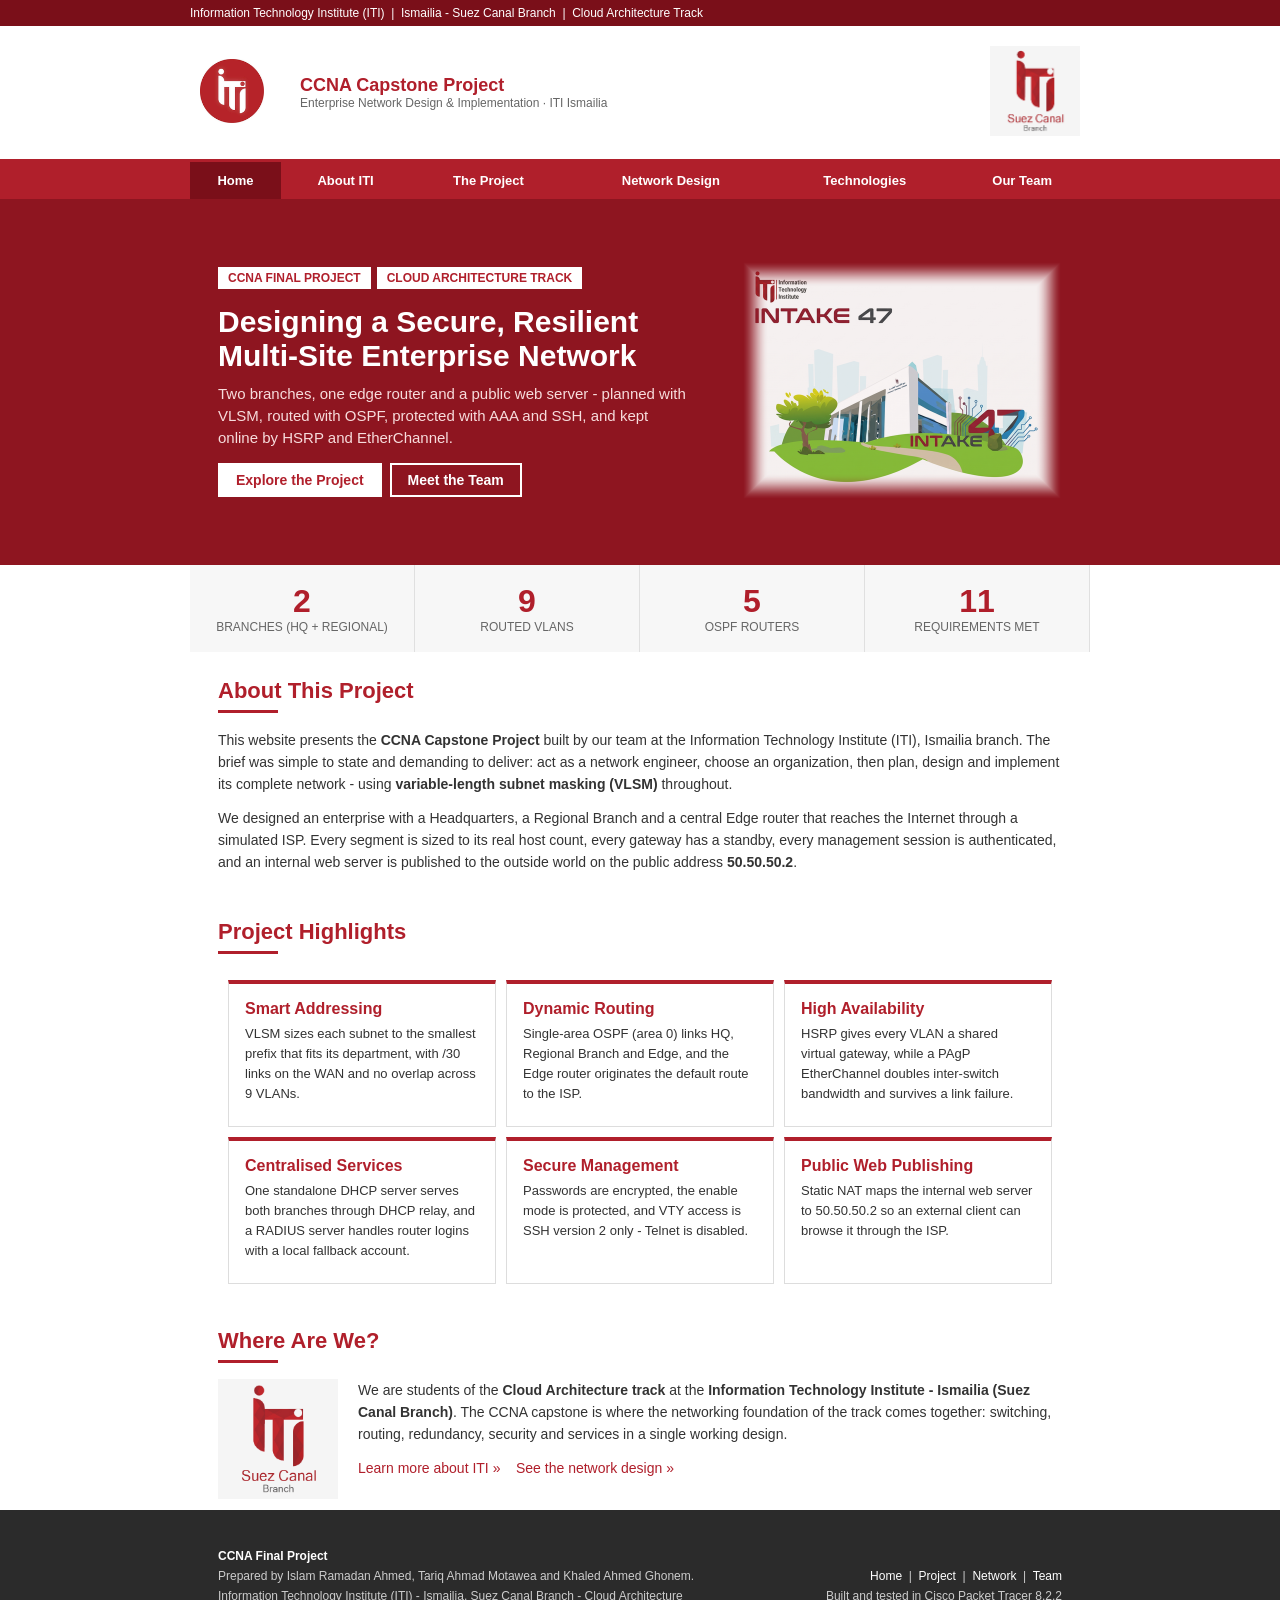
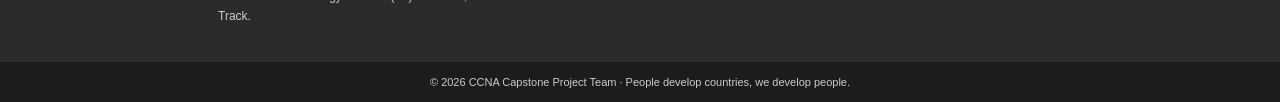
<file: web/index.html>
<!DOCTYPE html>
<html>
<head>
<meta charset="utf-8">
<title>Home | CCNA Capstone - ITI Ismailia</title>
<link rel="stylesheet" type="text/css" href="style.css">
</head>
<body>
<table class="topbar" width="100%" cellpadding="0" cellspacing="0"><tr><td>
<div class="wrap">Information Technology Institute (ITI) &nbsp;|&nbsp; Ismailia - Suez Canal Branch &nbsp;|&nbsp; Cloud Architecture Track</div>
</td></tr></table>

<table class="header" width="100%" cellpadding="0" cellspacing="0"><tr><td align="center">
<table class="wrap" width="900" cellpadding="0" cellspacing="0"><tr>
<td width="80"><a href="index.html"><img src="img/logo-round.png" width="64" height="64" alt="ITI"></a></td>
<td><div class="brand-title">CCNA Capstone Project</div><div class="brand-sub">Enterprise Network Design &amp; Implementation &middot; ITI Ismailia</div></td>
<td align="right" width="190"><img src="img/logo-suez.png" width="90" height="90" alt="ITI Suez Canal Branch"></td>
</tr></table>
</td></tr></table>

<table class="nav" width="100%" cellpadding="0" cellspacing="0"><tr><td align="center">
<table class="wrap" width="900" cellpadding="0" cellspacing="0"><tr><td class="active"><a href="index.html">Home</a></td><td><a href="about.html">About ITI</a></td><td><a href="project.html">The Project</a></td><td><a href="network.html">Network Design</a></td><td><a href="technologies.html">Technologies</a></td><td><a href="team.html">Our Team</a></td></tr></table>
</td></tr></table>

<table class="hero" width="100%" cellpadding="0" cellspacing="0" bgcolor="#8e1520"><tr><td align="center">
<table class="wrap" width="900" cellpadding="0" cellspacing="0"><tr>
<td width="560" style="padding:34px 28px;color:#ffffff;">
<span class="tag">CCNA FINAL PROJECT</span><span class="tag">CLOUD ARCHITECTURE TRACK</span><br><br>
<h1 style="margin:0 0 10px 0;font-size:30px;color:#ffffff;">Designing a Secure, Resilient Multi-Site Enterprise Network</h1>
<p style="color:#f7dcdc;">Two branches, one edge router and a public web server - planned with VLSM, routed with OSPF, protected with AAA and SSH, and kept online by HSRP and EtherChannel.</p>
<a class="btn" href="project.html">Explore the Project</a><a class="btn2" href="team.html">Meet the Team</a>
</td>
<td width="340" align="center" style="padding:20px;"><img src="img/iti-building.png" width="320" height="239" alt="ITI Intake 47"></td>
</tr></table></td></tr></table>

<table class="content" width="100%" cellpadding="0" cellspacing="0"><tr><td align="center">
<table class="wrap" width="900" cellpadding="0" cellspacing="0"><tr><td>
<table class="stats" width="100%" cellpadding="0" cellspacing="0"><tr>
<td width="25%" style="background-color:#f7f7f7;text-align:center;padding:18px 6px;"><div class="stat-num">2</div><div class="stat-lbl">Branches (HQ + Regional)</div></td>
<td width="25%" style="background-color:#f7f7f7;text-align:center;padding:18px 6px;"><div class="stat-num">9</div><div class="stat-lbl">Routed VLANs</div></td>
<td width="25%" style="background-color:#f7f7f7;text-align:center;padding:18px 6px;"><div class="stat-num">5</div><div class="stat-lbl">OSPF Routers</div></td>
<td width="25%" style="background-color:#f7f7f7;text-align:center;padding:18px 6px;"><div class="stat-num">11</div><div class="stat-lbl">Requirements Met</div></td>
</tr></table><div class="section"><h2>About This Project</h2><div class="rule">&nbsp;</div>
<p>This website presents the <b>CCNA Capstone Project</b> built by our team at the Information Technology Institute (ITI), Ismailia branch. The brief was simple to state and demanding to deliver: act as a network engineer, choose an organization, then plan, design and implement its complete network - using <b>variable-length subnet masking (VLSM)</b> throughout.</p>
<p>We designed an enterprise with a Headquarters, a Regional Branch and a central Edge router that reaches the Internet through a simulated ISP. Every segment is sized to its real host count, every gateway has a standby, every management session is authenticated, and an internal web server is published to the outside world on the public address <b>50.50.50.2</b>.</p>
</div><div class="section"><h2>Project Highlights</h2><div class="rule">&nbsp;</div><table class="cards" width="100%" cellpadding="0" cellspacing="10"><tr><td class="card" width="33%" style="background-color:#ffffff;border:1px solid #dddddd;border-top:4px solid #b01f2b;padding:16px;"><h3 style="color:#b01f2b;">Smart Addressing</h3><p>VLSM sizes each subnet to the smallest prefix that fits its department, with /30 links on the WAN and no overlap across 9 VLANs.</p></td><td class="card" width="33%" style="background-color:#ffffff;border:1px solid #dddddd;border-top:4px solid #b01f2b;padding:16px;"><h3 style="color:#b01f2b;">Dynamic Routing</h3><p>Single-area OSPF (area 0) links HQ, Regional Branch and Edge, and the Edge router originates the default route to the ISP.</p></td><td class="card" width="33%" style="background-color:#ffffff;border:1px solid #dddddd;border-top:4px solid #b01f2b;padding:16px;"><h3 style="color:#b01f2b;">High Availability</h3><p>HSRP gives every VLAN a shared virtual gateway, while a PAgP EtherChannel doubles inter-switch bandwidth and survives a link failure.</p></td></tr><tr><td class="card" width="33%" style="background-color:#ffffff;border:1px solid #dddddd;border-top:4px solid #b01f2b;padding:16px;"><h3 style="color:#b01f2b;">Centralised Services</h3><p>One standalone DHCP server serves both branches through DHCP relay, and a RADIUS server handles router logins with a local fallback account.</p></td><td class="card" width="33%" style="background-color:#ffffff;border:1px solid #dddddd;border-top:4px solid #b01f2b;padding:16px;"><h3 style="color:#b01f2b;">Secure Management</h3><p>Passwords are encrypted, the enable mode is protected, and VTY access is SSH version 2 only - Telnet is disabled.</p></td><td class="card" width="33%" style="background-color:#ffffff;border:1px solid #dddddd;border-top:4px solid #b01f2b;padding:16px;"><h3 style="color:#b01f2b;">Public Web Publishing</h3><p>Static NAT maps the internal web server to 50.50.50.2 so an external client can browse it through the ISP.</p></td></tr></table></div><div class="section"><h2>Where Are We?</h2><div class="rule">&nbsp;</div>
<table width="100%" cellpadding="0" cellspacing="0"><tr>
<td width="140" valign="top"><img src="img/logo-suez.png" width="120" height="120" alt="ITI Suez Canal Branch"></td>
<td valign="top"><p>We are students of the <b>Cloud Architecture track</b> at the <b>Information Technology Institute - Ismailia (Suez Canal Branch)</b>. The CCNA capstone is where the networking foundation of the track comes together: switching, routing, redundancy, security and services in a single working design.</p>
<p><a href="about.html">Learn more about ITI &raquo;</a> &nbsp;&nbsp; <a href="network.html">See the network design &raquo;</a></p></td>
</tr></table>
</div>
</td></tr></table>
</td></tr></table>

<table class="footer" width="100%" cellpadding="0" cellspacing="0"><tr><td align="center">
<table class="wrap" width="900" cellpadding="0" cellspacing="0"><tr>
<td width="60%"><b style="color:#ffffff;">CCNA Final Project</b><br>
Prepared by Islam Ramadan Ahmed, Tariq Ahmad Motawea and Khaled Ahmed Ghonem.<br>
Information Technology Institute (ITI) - Ismailia, Suez Canal Branch - Cloud Architecture Track.</td>
<td width="40%" align="right"><a href="index.html">Home</a> &nbsp;|&nbsp; <a href="project.html">Project</a> &nbsp;|&nbsp; <a href="network.html">Network</a> &nbsp;|&nbsp; <a href="team.html">Team</a><br>
Built and tested in Cisco Packet Tracer 8.2.2</td>
</tr></table>
</td></tr></table>
<table class="footer" width="100%" cellpadding="0" cellspacing="0"><tr><td class="small" style="background-color:#1c1c1c;text-align:center;padding:10px;">
&copy; 2026 CCNA Capstone Project Team &middot; People develop countries, we develop people.
</td></tr></table>
</body>
</html>
</file>
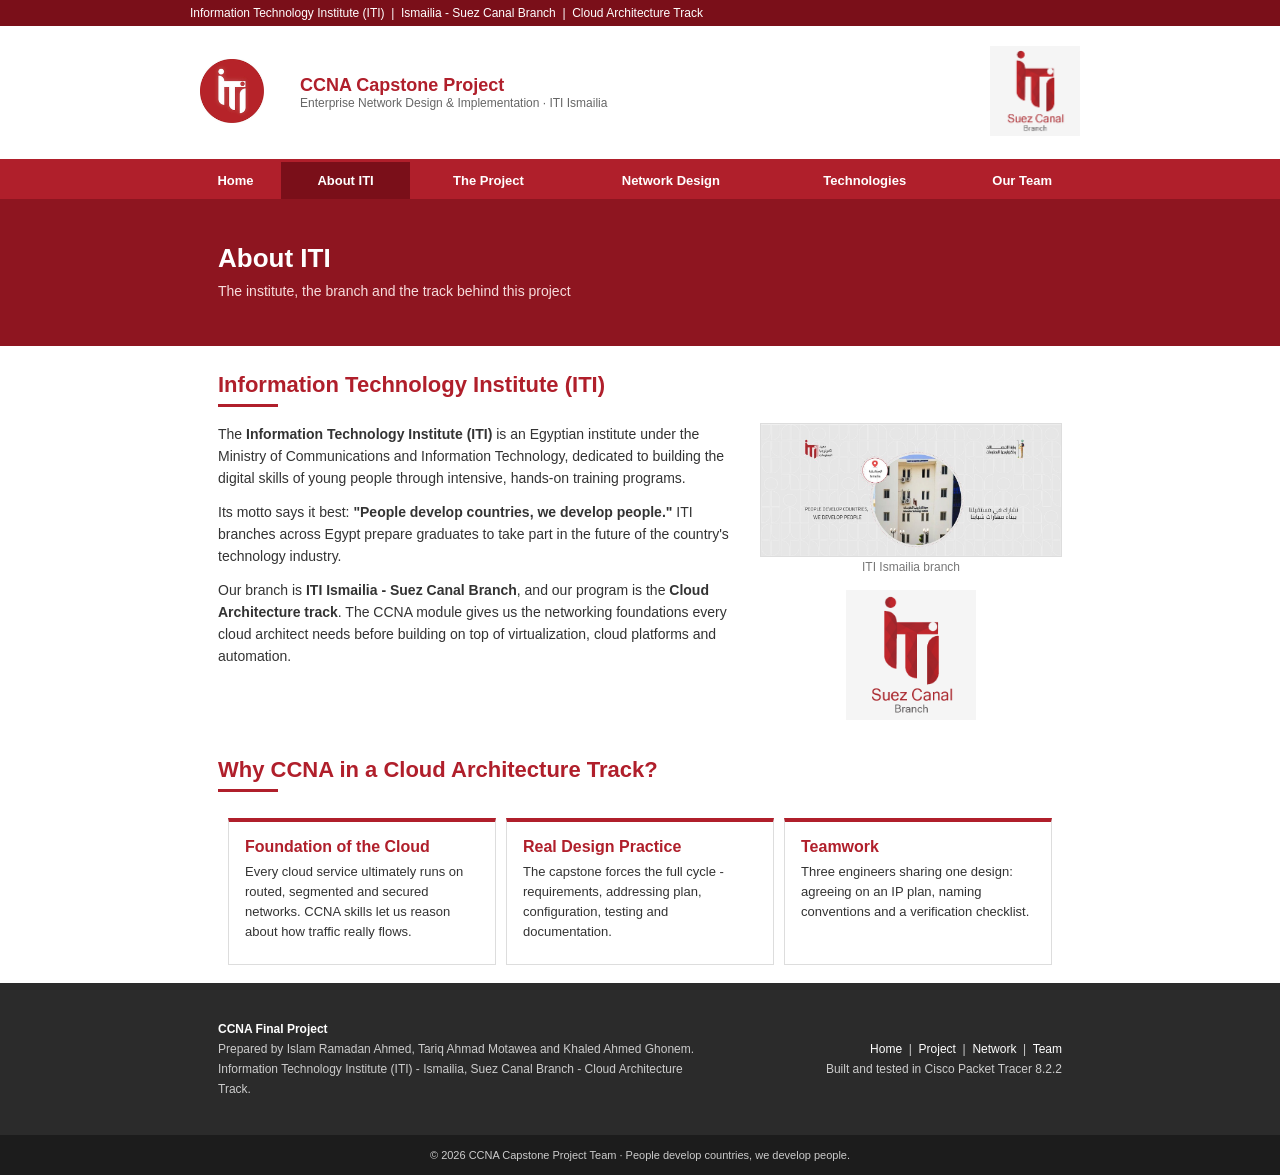
<file: web/about.html>
<!DOCTYPE html>
<html>
<head>
<meta charset="utf-8">
<title>About ITI | CCNA Capstone - ITI Ismailia</title>
<link rel="stylesheet" type="text/css" href="style.css">
</head>
<body>
<table class="topbar" width="100%" cellpadding="0" cellspacing="0"><tr><td>
<div class="wrap">Information Technology Institute (ITI) &nbsp;|&nbsp; Ismailia - Suez Canal Branch &nbsp;|&nbsp; Cloud Architecture Track</div>
</td></tr></table>

<table class="header" width="100%" cellpadding="0" cellspacing="0"><tr><td align="center">
<table class="wrap" width="900" cellpadding="0" cellspacing="0"><tr>
<td width="80"><a href="index.html"><img src="img/logo-round.png" width="64" height="64" alt="ITI"></a></td>
<td><div class="brand-title">CCNA Capstone Project</div><div class="brand-sub">Enterprise Network Design &amp; Implementation &middot; ITI Ismailia</div></td>
<td align="right" width="190"><img src="img/logo-suez.png" width="90" height="90" alt="ITI Suez Canal Branch"></td>
</tr></table>
</td></tr></table>

<table class="nav" width="100%" cellpadding="0" cellspacing="0"><tr><td align="center">
<table class="wrap" width="900" cellpadding="0" cellspacing="0"><tr><td><a href="index.html">Home</a></td><td class="active"><a href="about.html">About ITI</a></td><td><a href="project.html">The Project</a></td><td><a href="network.html">Network Design</a></td><td><a href="technologies.html">Technologies</a></td><td><a href="team.html">Our Team</a></td></tr></table>
</td></tr></table>

<table class="pagetitle" width="100%" cellpadding="0" cellspacing="0"><tr><td align="center">
<table class="wrap" width="900" cellpadding="0" cellspacing="0"><tr><td style="padding:22px 28px;color:#ffffff;">
<h1>About ITI</h1><p>The institute, the branch and the track behind this project</p></td></tr></table></td></tr></table>

<table class="content" width="100%" cellpadding="0" cellspacing="0"><tr><td align="center">
<table class="wrap" width="900" cellpadding="0" cellspacing="0"><tr><td>
<div class="section"><h2>Information Technology Institute (ITI)</h2><div class="rule">&nbsp;</div>
<table width="100%" cellpadding="0" cellspacing="0"><tr>
<td valign="top" width="560" style="padding-right:20px;">
<p>The <b>Information Technology Institute (ITI)</b> is an Egyptian institute under the Ministry of Communications and Information Technology, dedicated to building the digital skills of young people through intensive, hands-on training programs.</p>
<p>Its motto says it best: <b>"People develop countries, we develop people."</b> ITI branches across Egypt prepare graduates to take part in the future of the country's technology industry.</p>
<p>Our branch is <b>ITI Ismailia - Suez Canal Branch</b>, and our program is the <b>Cloud Architecture track</b>. The CCNA module gives us the networking foundations every cloud architect needs before building on top of virtualization, cloud platforms and automation.</p>
</td>
<td valign="top" align="center"><img src="img/iti-banner.jpg" width="300" height="132" alt="ITI Ismailia" style="border:1px solid #dddddd;"><div class="caption">ITI Ismailia branch</div>
<br><img src="img/logo-suez.png" width="130" height="130" alt="ITI Suez Canal Branch"></td>
</tr></table>
</div><div class="section"><h2>Why CCNA in a Cloud Architecture Track?</h2><div class="rule">&nbsp;</div><table class="cards" width="100%" cellpadding="0" cellspacing="10"><tr><td class="card" width="33%" style="background-color:#ffffff;border:1px solid #dddddd;border-top:4px solid #b01f2b;padding:16px;"><h3 style="color:#b01f2b;">Foundation of the Cloud</h3><p>Every cloud service ultimately runs on routed, segmented and secured networks. CCNA skills let us reason about how traffic really flows.</p></td><td class="card" width="33%" style="background-color:#ffffff;border:1px solid #dddddd;border-top:4px solid #b01f2b;padding:16px;"><h3 style="color:#b01f2b;">Real Design Practice</h3><p>The capstone forces the full cycle - requirements, addressing plan, configuration, testing and documentation.</p></td><td class="card" width="33%" style="background-color:#ffffff;border:1px solid #dddddd;border-top:4px solid #b01f2b;padding:16px;"><h3 style="color:#b01f2b;">Teamwork</h3><p>Three engineers sharing one design: agreeing on an IP plan, naming conventions and a verification checklist.</p></td></tr></table></div>
</td></tr></table>
</td></tr></table>

<table class="footer" width="100%" cellpadding="0" cellspacing="0"><tr><td align="center">
<table class="wrap" width="900" cellpadding="0" cellspacing="0"><tr>
<td width="60%"><b style="color:#ffffff;">CCNA Final Project</b><br>
Prepared by Islam Ramadan Ahmed, Tariq Ahmad Motawea and Khaled Ahmed Ghonem.<br>
Information Technology Institute (ITI) - Ismailia, Suez Canal Branch - Cloud Architecture Track.</td>
<td width="40%" align="right"><a href="index.html">Home</a> &nbsp;|&nbsp; <a href="project.html">Project</a> &nbsp;|&nbsp; <a href="network.html">Network</a> &nbsp;|&nbsp; <a href="team.html">Team</a><br>
Built and tested in Cisco Packet Tracer 8.2.2</td>
</tr></table>
</td></tr></table>
<table class="footer" width="100%" cellpadding="0" cellspacing="0"><tr><td class="small" style="background-color:#1c1c1c;text-align:center;padding:10px;">
&copy; 2026 CCNA Capstone Project Team &middot; People develop countries, we develop people.
</td></tr></table>
</body>
</html>
</file>
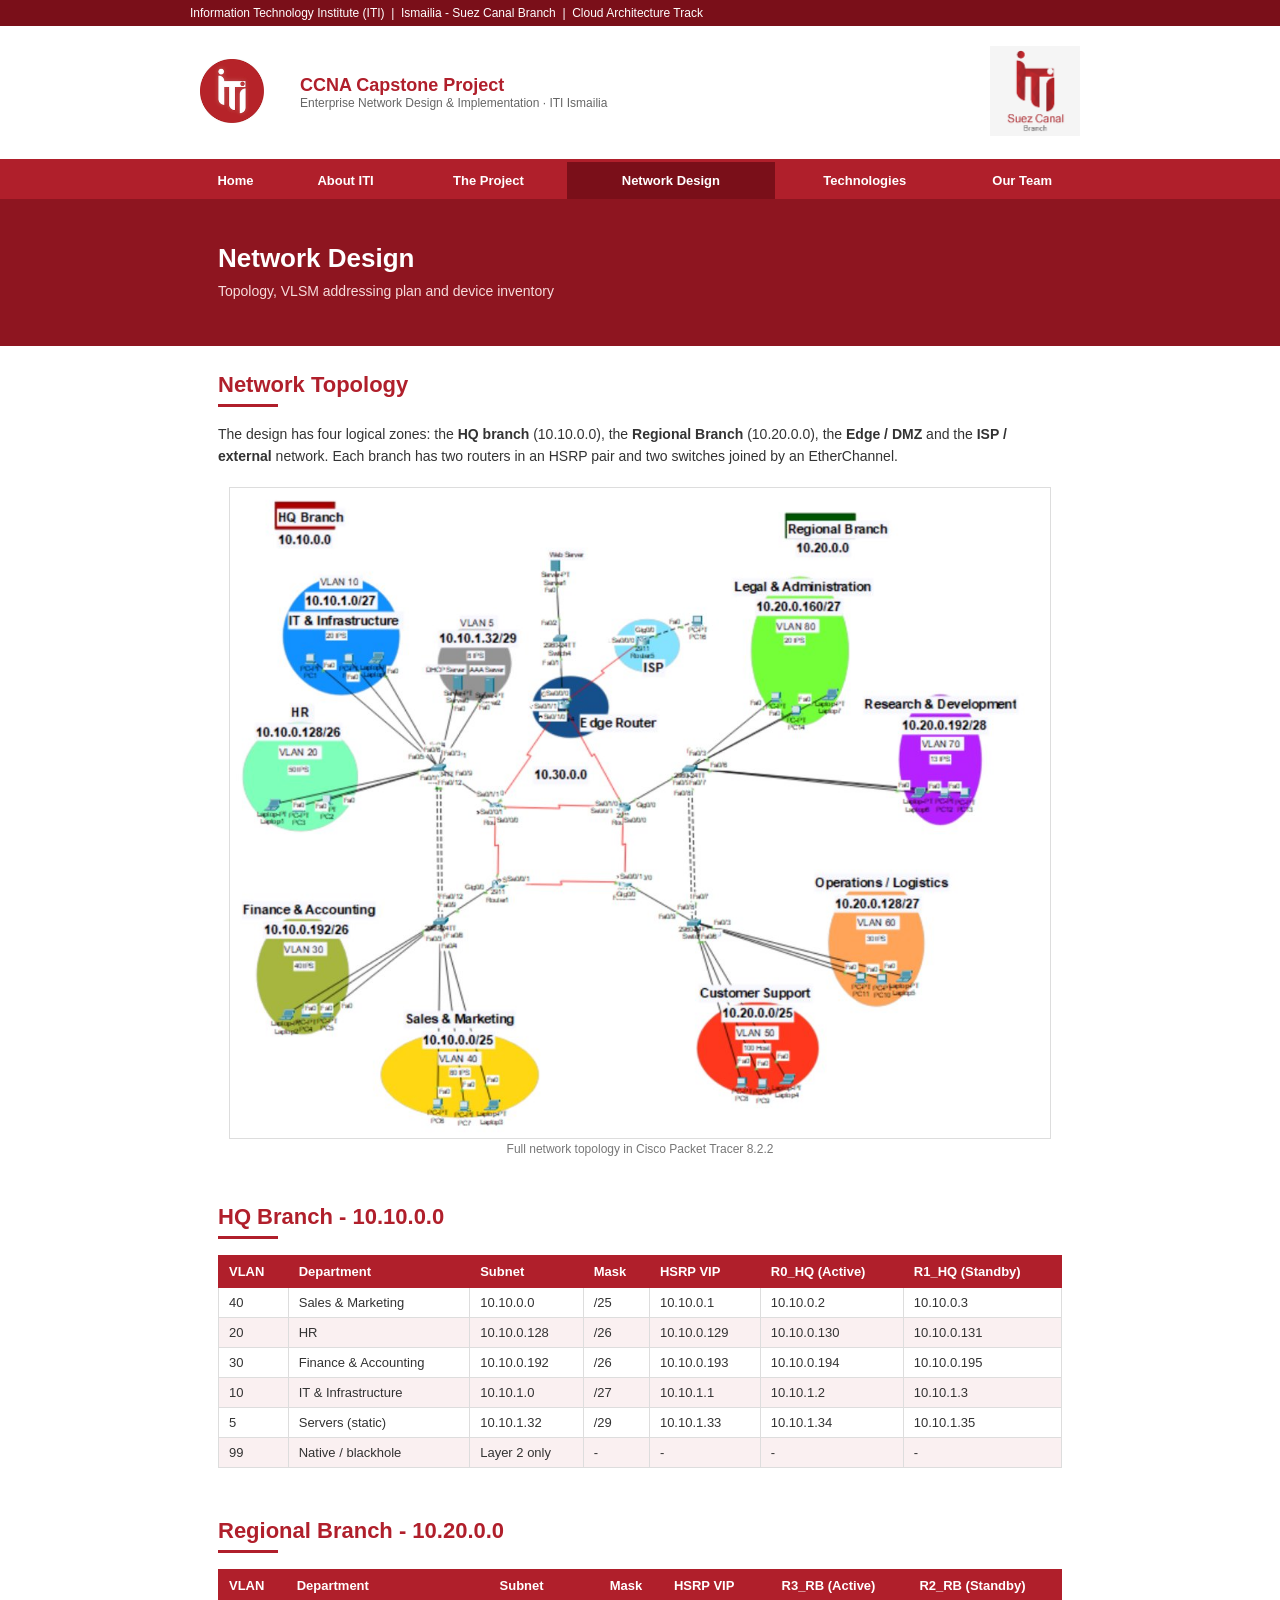
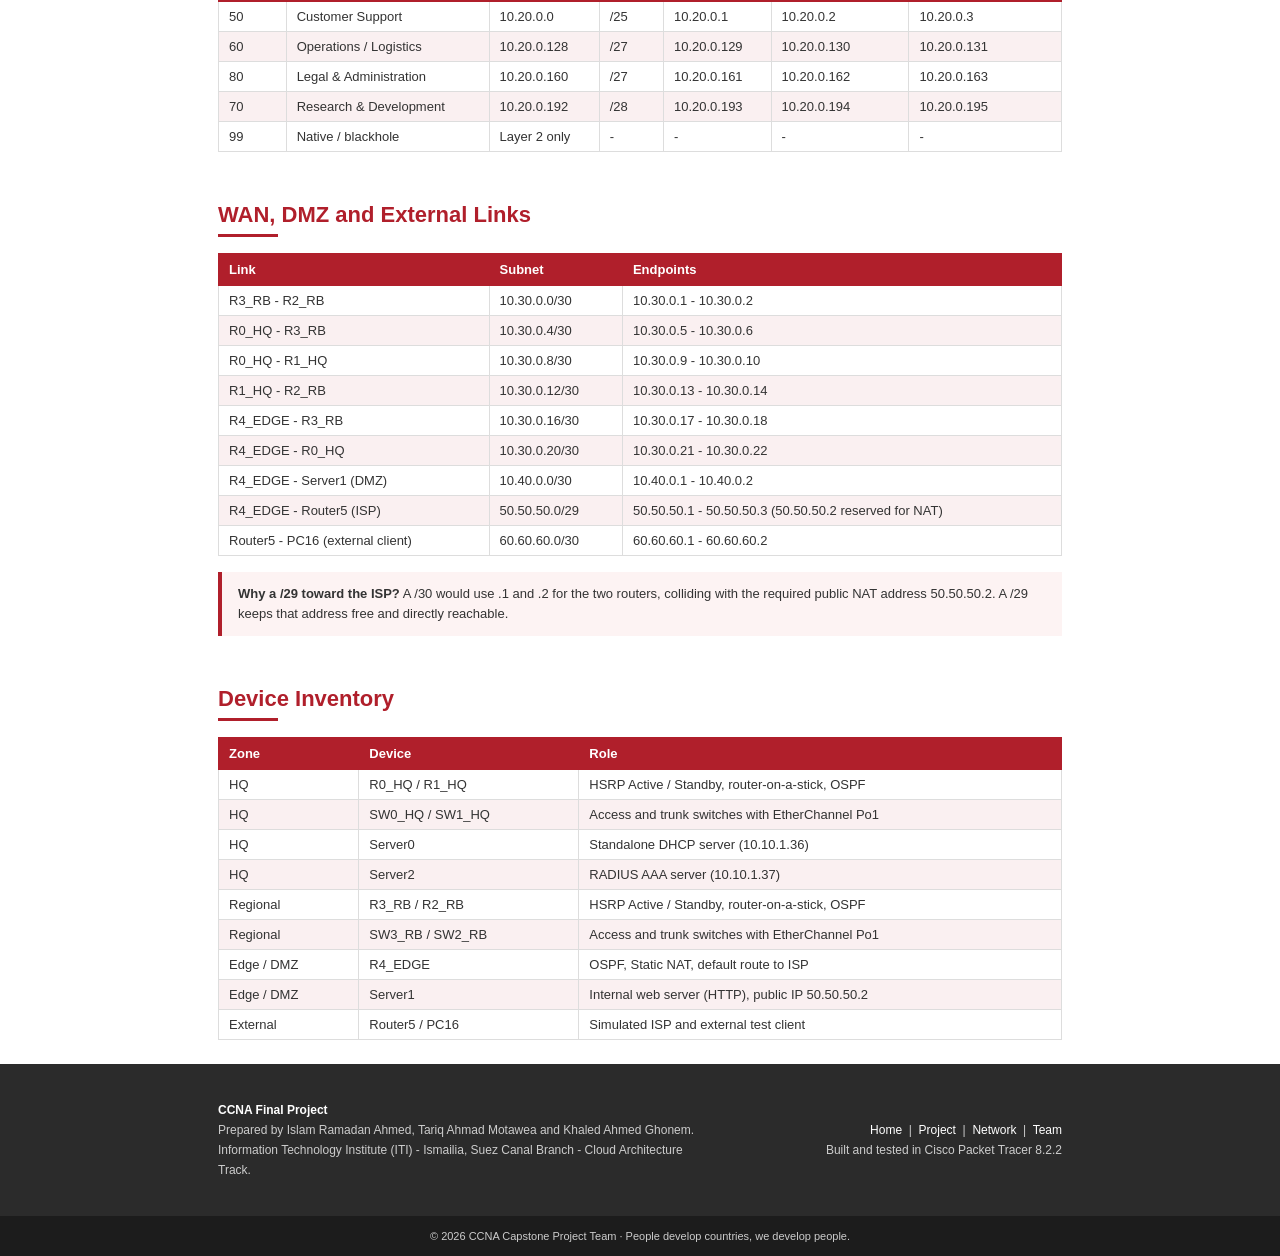
<file: web/network.html>
<!DOCTYPE html>
<html>
<head>
<meta charset="utf-8">
<title>Network Design | CCNA Capstone - ITI Ismailia</title>
<link rel="stylesheet" type="text/css" href="style.css">
</head>
<body>
<table class="topbar" width="100%" cellpadding="0" cellspacing="0"><tr><td>
<div class="wrap">Information Technology Institute (ITI) &nbsp;|&nbsp; Ismailia - Suez Canal Branch &nbsp;|&nbsp; Cloud Architecture Track</div>
</td></tr></table>

<table class="header" width="100%" cellpadding="0" cellspacing="0"><tr><td align="center">
<table class="wrap" width="900" cellpadding="0" cellspacing="0"><tr>
<td width="80"><a href="index.html"><img src="img/logo-round.png" width="64" height="64" alt="ITI"></a></td>
<td><div class="brand-title">CCNA Capstone Project</div><div class="brand-sub">Enterprise Network Design &amp; Implementation &middot; ITI Ismailia</div></td>
<td align="right" width="190"><img src="img/logo-suez.png" width="90" height="90" alt="ITI Suez Canal Branch"></td>
</tr></table>
</td></tr></table>

<table class="nav" width="100%" cellpadding="0" cellspacing="0"><tr><td align="center">
<table class="wrap" width="900" cellpadding="0" cellspacing="0"><tr><td><a href="index.html">Home</a></td><td><a href="about.html">About ITI</a></td><td><a href="project.html">The Project</a></td><td class="active"><a href="network.html">Network Design</a></td><td><a href="technologies.html">Technologies</a></td><td><a href="team.html">Our Team</a></td></tr></table>
</td></tr></table>

<table class="pagetitle" width="100%" cellpadding="0" cellspacing="0"><tr><td align="center">
<table class="wrap" width="900" cellpadding="0" cellspacing="0"><tr><td style="padding:22px 28px;color:#ffffff;">
<h1>Network Design</h1><p>Topology, VLSM addressing plan and device inventory</p></td></tr></table></td></tr></table>

<table class="content" width="100%" cellpadding="0" cellspacing="0"><tr><td align="center">
<table class="wrap" width="900" cellpadding="0" cellspacing="0"><tr><td>
<div class="section"><h2>Network Topology</h2><div class="rule">&nbsp;</div>
<p>The design has four logical zones: the <b>HQ branch</b> (10.10.0.0), the <b>Regional Branch</b> (10.20.0.0), the <b>Edge / DMZ</b> and the <b>ISP / external</b> network. Each branch has two routers in an HSRP pair and two switches joined by an EtherChannel.</p>
<div class="figure"><img src="img/topology.jpg" width="820" height="650" alt="Network topology" style="border:1px solid #dddddd;"><div class="caption">Full network topology in Cisco Packet Tracer 8.2.2</div></div>
</div><div class="section"><h2>HQ Branch - 10.10.0.0</h2><div class="rule">&nbsp;</div><table class="data" cellpadding="0" cellspacing="0"><tr><th>VLAN</th><th>Department</th><th>Subnet</th><th>Mask</th><th>HSRP VIP</th><th>R0_HQ (Active)</th><th>R1_HQ (Standby)</th></tr><tr><td>40</td><td>Sales &amp; Marketing</td><td>10.10.0.0</td><td>/25</td><td>10.10.0.1</td><td>10.10.0.2</td><td>10.10.0.3</td></tr><tr class="alt"><td>20</td><td>HR</td><td>10.10.0.128</td><td>/26</td><td>10.10.0.129</td><td>10.10.0.130</td><td>10.10.0.131</td></tr><tr><td>30</td><td>Finance &amp; Accounting</td><td>10.10.0.192</td><td>/26</td><td>10.10.0.193</td><td>10.10.0.194</td><td>10.10.0.195</td></tr><tr class="alt"><td>10</td><td>IT &amp; Infrastructure</td><td>10.10.1.0</td><td>/27</td><td>10.10.1.1</td><td>10.10.1.2</td><td>10.10.1.3</td></tr><tr><td>5</td><td>Servers (static)</td><td>10.10.1.32</td><td>/29</td><td>10.10.1.33</td><td>10.10.1.34</td><td>10.10.1.35</td></tr><tr class="alt"><td>99</td><td>Native / blackhole</td><td>Layer 2 only</td><td>-</td><td>-</td><td>-</td><td>-</td></tr></table></div><div class="section"><h2>Regional Branch - 10.20.0.0</h2><div class="rule">&nbsp;</div><table class="data" cellpadding="0" cellspacing="0"><tr><th>VLAN</th><th>Department</th><th>Subnet</th><th>Mask</th><th>HSRP VIP</th><th>R3_RB (Active)</th><th>R2_RB (Standby)</th></tr><tr><td>50</td><td>Customer Support</td><td>10.20.0.0</td><td>/25</td><td>10.20.0.1</td><td>10.20.0.2</td><td>10.20.0.3</td></tr><tr class="alt"><td>60</td><td>Operations / Logistics</td><td>10.20.0.128</td><td>/27</td><td>10.20.0.129</td><td>10.20.0.130</td><td>10.20.0.131</td></tr><tr><td>80</td><td>Legal &amp; Administration</td><td>10.20.0.160</td><td>/27</td><td>10.20.0.161</td><td>10.20.0.162</td><td>10.20.0.163</td></tr><tr class="alt"><td>70</td><td>Research &amp; Development</td><td>10.20.0.192</td><td>/28</td><td>10.20.0.193</td><td>10.20.0.194</td><td>10.20.0.195</td></tr><tr><td>99</td><td>Native / blackhole</td><td>Layer 2 only</td><td>-</td><td>-</td><td>-</td><td>-</td></tr></table></div><div class="section"><h2>WAN, DMZ and External Links</h2><div class="rule">&nbsp;</div><table class="data" cellpadding="0" cellspacing="0"><tr><th>Link</th><th>Subnet</th><th>Endpoints</th></tr><tr><td>R3_RB - R2_RB</td><td>10.30.0.0/30</td><td>10.30.0.1 - 10.30.0.2</td></tr><tr class="alt"><td>R0_HQ - R3_RB</td><td>10.30.0.4/30</td><td>10.30.0.5 - 10.30.0.6</td></tr><tr><td>R0_HQ - R1_HQ</td><td>10.30.0.8/30</td><td>10.30.0.9 - 10.30.0.10</td></tr><tr class="alt"><td>R1_HQ - R2_RB</td><td>10.30.0.12/30</td><td>10.30.0.13 - 10.30.0.14</td></tr><tr><td>R4_EDGE - R3_RB</td><td>10.30.0.16/30</td><td>10.30.0.17 - 10.30.0.18</td></tr><tr class="alt"><td>R4_EDGE - R0_HQ</td><td>10.30.0.20/30</td><td>10.30.0.21 - 10.30.0.22</td></tr><tr><td>R4_EDGE - Server1 (DMZ)</td><td>10.40.0.0/30</td><td>10.40.0.1 - 10.40.0.2</td></tr><tr class="alt"><td>R4_EDGE - Router5 (ISP)</td><td>50.50.50.0/29</td><td>50.50.50.1 - 50.50.50.3 (50.50.50.2 reserved for NAT)</td></tr><tr><td>Router5 - PC16 (external client)</td><td>60.60.60.0/30</td><td>60.60.60.1 - 60.60.60.2</td></tr></table><div class="note"><b>Why a /29 toward the ISP?</b> A /30 would use .1 and .2 for the two routers, colliding with the required public NAT address 50.50.50.2. A /29 keeps that address free and directly reachable.</div></div><div class="section"><h2>Device Inventory</h2><div class="rule">&nbsp;</div><table class="data" cellpadding="0" cellspacing="0"><tr><th>Zone</th><th>Device</th><th>Role</th></tr><tr><td>HQ</td><td>R0_HQ / R1_HQ</td><td>HSRP Active / Standby, router-on-a-stick, OSPF</td></tr><tr class="alt"><td>HQ</td><td>SW0_HQ / SW1_HQ</td><td>Access and trunk switches with EtherChannel Po1</td></tr><tr><td>HQ</td><td>Server0</td><td>Standalone DHCP server (10.10.1.36)</td></tr><tr class="alt"><td>HQ</td><td>Server2</td><td>RADIUS AAA server (10.10.1.37)</td></tr><tr><td>Regional</td><td>R3_RB / R2_RB</td><td>HSRP Active / Standby, router-on-a-stick, OSPF</td></tr><tr class="alt"><td>Regional</td><td>SW3_RB / SW2_RB</td><td>Access and trunk switches with EtherChannel Po1</td></tr><tr><td>Edge / DMZ</td><td>R4_EDGE</td><td>OSPF, Static NAT, default route to ISP</td></tr><tr class="alt"><td>Edge / DMZ</td><td>Server1</td><td>Internal web server (HTTP), public IP 50.50.50.2</td></tr><tr><td>External</td><td>Router5 / PC16</td><td>Simulated ISP and external test client</td></tr></table></div>
</td></tr></table>
</td></tr></table>

<table class="footer" width="100%" cellpadding="0" cellspacing="0"><tr><td align="center">
<table class="wrap" width="900" cellpadding="0" cellspacing="0"><tr>
<td width="60%"><b style="color:#ffffff;">CCNA Final Project</b><br>
Prepared by Islam Ramadan Ahmed, Tariq Ahmad Motawea and Khaled Ahmed Ghonem.<br>
Information Technology Institute (ITI) - Ismailia, Suez Canal Branch - Cloud Architecture Track.</td>
<td width="40%" align="right"><a href="index.html">Home</a> &nbsp;|&nbsp; <a href="project.html">Project</a> &nbsp;|&nbsp; <a href="network.html">Network</a> &nbsp;|&nbsp; <a href="team.html">Team</a><br>
Built and tested in Cisco Packet Tracer 8.2.2</td>
</tr></table>
</td></tr></table>
<table class="footer" width="100%" cellpadding="0" cellspacing="0"><tr><td class="small" style="background-color:#1c1c1c;text-align:center;padding:10px;">
&copy; 2026 CCNA Capstone Project Team &middot; People develop countries, we develop people.
</td></tr></table>
</body>
</html>
</file>
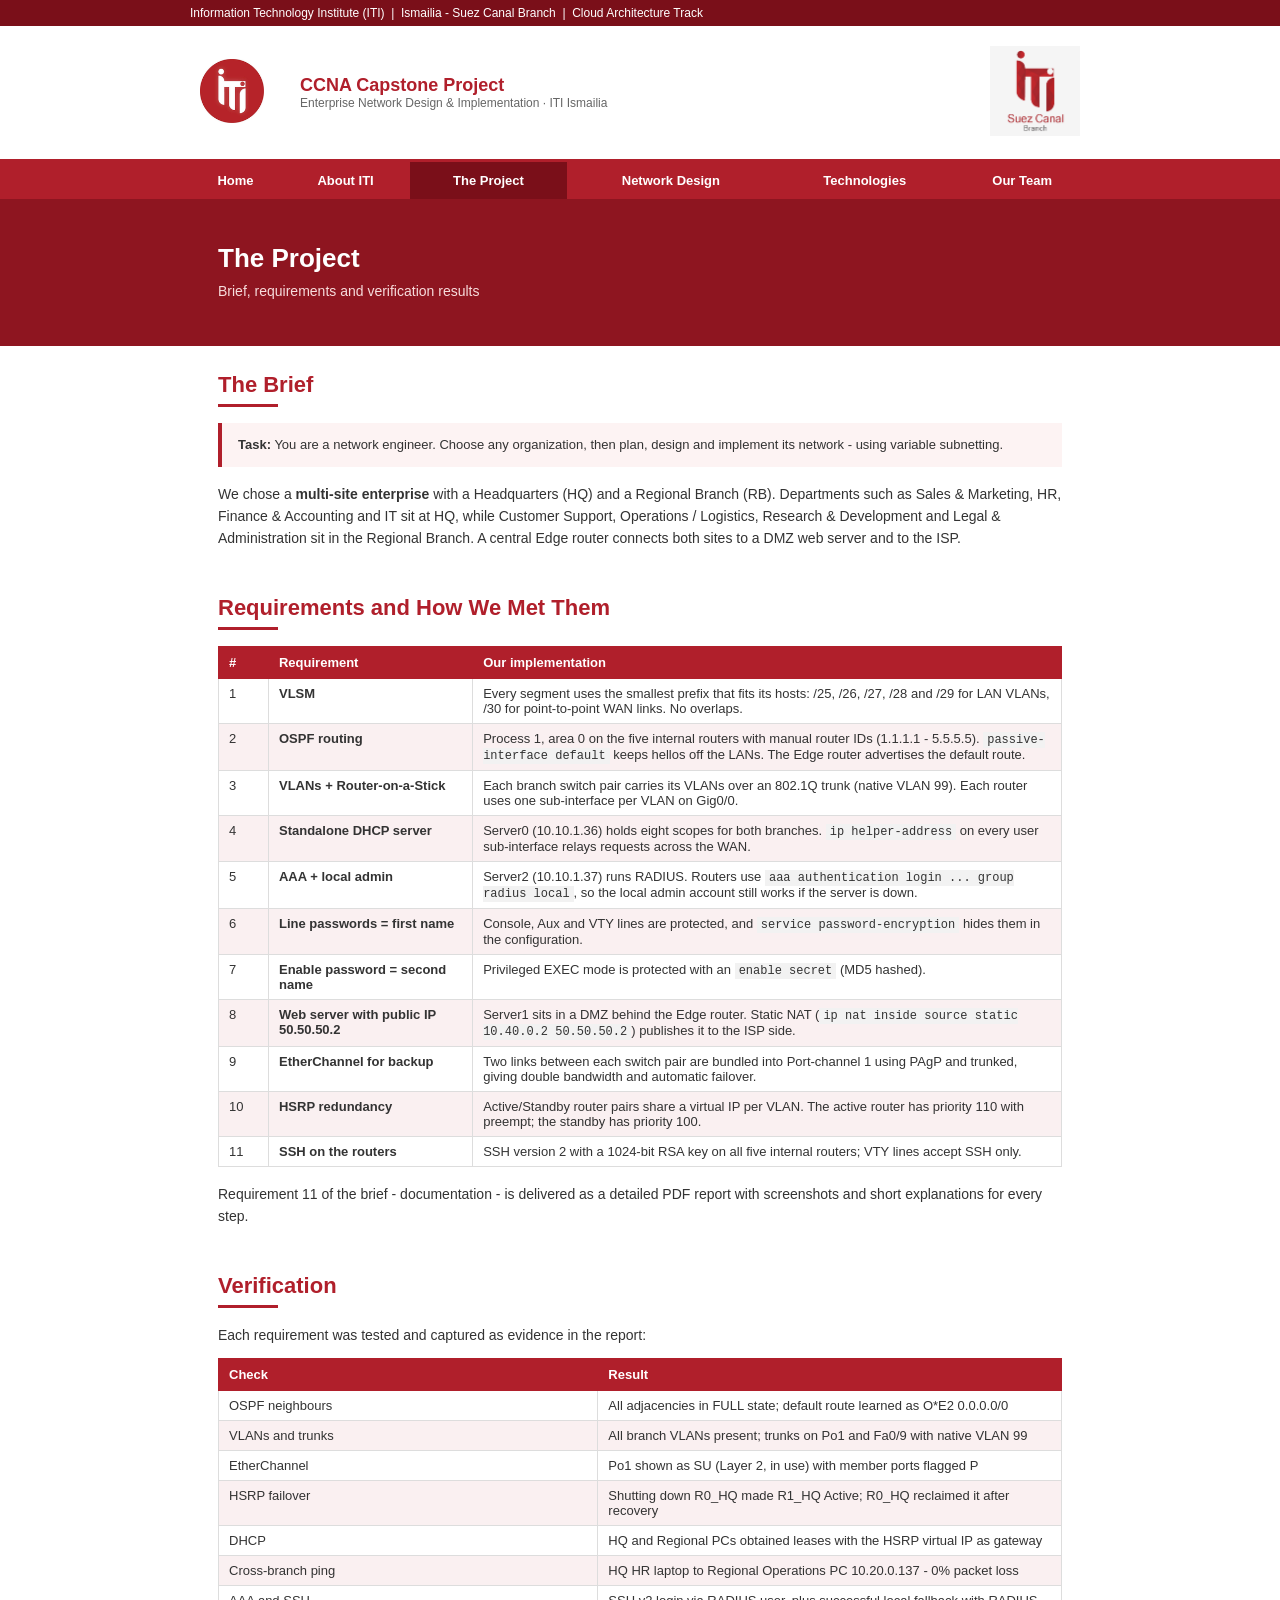
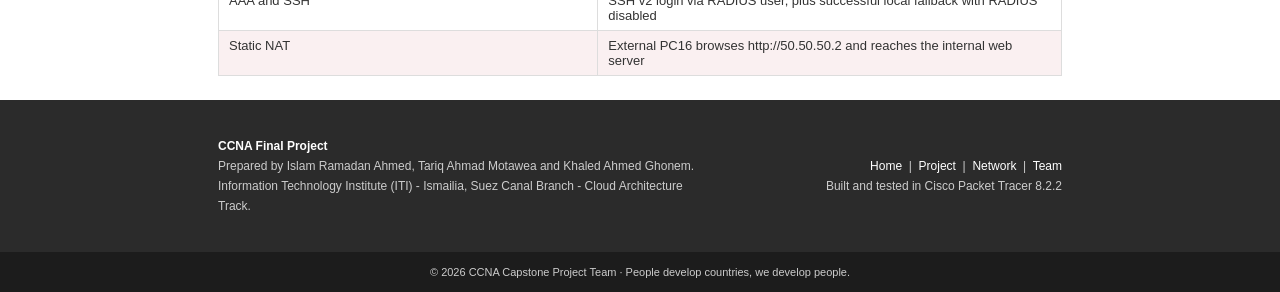
<file: web/project.html>
<!DOCTYPE html>
<html>
<head>
<meta charset="utf-8">
<title>The Project | CCNA Capstone - ITI Ismailia</title>
<link rel="stylesheet" type="text/css" href="style.css">
</head>
<body>
<table class="topbar" width="100%" cellpadding="0" cellspacing="0"><tr><td>
<div class="wrap">Information Technology Institute (ITI) &nbsp;|&nbsp; Ismailia - Suez Canal Branch &nbsp;|&nbsp; Cloud Architecture Track</div>
</td></tr></table>

<table class="header" width="100%" cellpadding="0" cellspacing="0"><tr><td align="center">
<table class="wrap" width="900" cellpadding="0" cellspacing="0"><tr>
<td width="80"><a href="index.html"><img src="img/logo-round.png" width="64" height="64" alt="ITI"></a></td>
<td><div class="brand-title">CCNA Capstone Project</div><div class="brand-sub">Enterprise Network Design &amp; Implementation &middot; ITI Ismailia</div></td>
<td align="right" width="190"><img src="img/logo-suez.png" width="90" height="90" alt="ITI Suez Canal Branch"></td>
</tr></table>
</td></tr></table>

<table class="nav" width="100%" cellpadding="0" cellspacing="0"><tr><td align="center">
<table class="wrap" width="900" cellpadding="0" cellspacing="0"><tr><td><a href="index.html">Home</a></td><td><a href="about.html">About ITI</a></td><td class="active"><a href="project.html">The Project</a></td><td><a href="network.html">Network Design</a></td><td><a href="technologies.html">Technologies</a></td><td><a href="team.html">Our Team</a></td></tr></table>
</td></tr></table>

<table class="pagetitle" width="100%" cellpadding="0" cellspacing="0"><tr><td align="center">
<table class="wrap" width="900" cellpadding="0" cellspacing="0"><tr><td style="padding:22px 28px;color:#ffffff;">
<h1>The Project</h1><p>Brief, requirements and verification results</p></td></tr></table></td></tr></table>

<table class="content" width="100%" cellpadding="0" cellspacing="0"><tr><td align="center">
<table class="wrap" width="900" cellpadding="0" cellspacing="0"><tr><td>
<div class="section"><h2>The Brief</h2><div class="rule">&nbsp;</div>
<div class="note"><b>Task:</b> You are a network engineer. Choose any organization, then plan, design and implement its network - using variable subnetting.</div>
<p>We chose a <b>multi-site enterprise</b> with a Headquarters (HQ) and a Regional Branch (RB). Departments such as Sales &amp; Marketing, HR, Finance &amp; Accounting and IT sit at HQ, while Customer Support, Operations / Logistics, Research &amp; Development and Legal &amp; Administration sit in the Regional Branch. A central Edge router connects both sites to a DMZ web server and to the ISP.</p>
</div><div class="section"><h2>Requirements and How We Met Them</h2><div class="rule">&nbsp;</div><table class="data" cellpadding="0" cellspacing="0"><tr><th width="30">#</th><th width="190">Requirement</th><th width="600">Our implementation</th></tr><tr><td>1</td><td><b>VLSM</b></td><td>Every segment uses the smallest prefix that fits its hosts: /25, /26, /27, /28 and /29 for LAN VLANs, /30 for point-to-point WAN links. No overlaps.</td></tr><tr class="alt"><td>2</td><td><b>OSPF routing</b></td><td>Process 1, area 0 on the five internal routers with manual router IDs (1.1.1.1 - 5.5.5.5). <code>passive-interface default</code> keeps hellos off the LANs. The Edge router advertises the default route.</td></tr><tr><td>3</td><td><b>VLANs + Router-on-a-Stick</b></td><td>Each branch switch pair carries its VLANs over an 802.1Q trunk (native VLAN 99). Each router uses one sub-interface per VLAN on Gig0/0.</td></tr><tr class="alt"><td>4</td><td><b>Standalone DHCP server</b></td><td>Server0 (10.10.1.36) holds eight scopes for both branches. <code>ip helper-address</code> on every user sub-interface relays requests across the WAN.</td></tr><tr><td>5</td><td><b>AAA + local admin</b></td><td>Server2 (10.10.1.37) runs RADIUS. Routers use <code>aaa authentication login ... group radius local</code>, so the local admin account still works if the server is down.</td></tr><tr class="alt"><td>6</td><td><b>Line passwords = first name</b></td><td>Console, Aux and VTY lines are protected, and <code>service password-encryption</code> hides them in the configuration.</td></tr><tr><td>7</td><td><b>Enable password = second name</b></td><td>Privileged EXEC mode is protected with an <code>enable secret</code> (MD5 hashed).</td></tr><tr class="alt"><td>8</td><td><b>Web server with public IP 50.50.50.2</b></td><td>Server1 sits in a DMZ behind the Edge router. Static NAT (<code>ip nat inside source static 10.40.0.2 50.50.50.2</code>) publishes it to the ISP side.</td></tr><tr><td>9</td><td><b>EtherChannel for backup</b></td><td>Two links between each switch pair are bundled into Port-channel 1 using PAgP and trunked, giving double bandwidth and automatic failover.</td></tr><tr class="alt"><td>10</td><td><b>HSRP redundancy</b></td><td>Active/Standby router pairs share a virtual IP per VLAN. The active router has priority 110 with preempt; the standby has priority 100.</td></tr><tr><td>11</td><td><b>SSH on the routers</b></td><td>SSH version 2 with a 1024-bit RSA key on all five internal routers; VTY lines accept SSH only.</td></tr></table><p>Requirement 11 of the brief - documentation - is delivered as a detailed PDF report with screenshots and short explanations for every step.</p></div><div class="section"><h2>Verification</h2><div class="rule">&nbsp;</div>
<p>Each requirement was tested and captured as evidence in the report:</p>
<table class="data" cellpadding="0" cellspacing="0"><tr><th width="45%">Check</th><th>Result</th></tr>
<tr><td>OSPF neighbours</td><td>All adjacencies in FULL state; default route learned as O*E2 0.0.0.0/0</td></tr>
<tr class="alt"><td>VLANs and trunks</td><td>All branch VLANs present; trunks on Po1 and Fa0/9 with native VLAN 99</td></tr>
<tr><td>EtherChannel</td><td>Po1 shown as SU (Layer 2, in use) with member ports flagged P</td></tr>
<tr class="alt"><td>HSRP failover</td><td>Shutting down R0_HQ made R1_HQ Active; R0_HQ reclaimed it after recovery</td></tr>
<tr><td>DHCP</td><td>HQ and Regional PCs obtained leases with the HSRP virtual IP as gateway</td></tr>
<tr class="alt"><td>Cross-branch ping</td><td>HQ HR laptop to Regional Operations PC 10.20.0.137 - 0% packet loss</td></tr>
<tr><td>AAA and SSH</td><td>SSH v2 login via RADIUS user, plus successful local fallback with RADIUS disabled</td></tr>
<tr class="alt"><td>Static NAT</td><td>External PC16 browses http://50.50.50.2 and reaches the internal web server</td></tr>
</table></div>
</td></tr></table>
</td></tr></table>

<table class="footer" width="100%" cellpadding="0" cellspacing="0"><tr><td align="center">
<table class="wrap" width="900" cellpadding="0" cellspacing="0"><tr>
<td width="60%"><b style="color:#ffffff;">CCNA Final Project</b><br>
Prepared by Islam Ramadan Ahmed, Tariq Ahmad Motawea and Khaled Ahmed Ghonem.<br>
Information Technology Institute (ITI) - Ismailia, Suez Canal Branch - Cloud Architecture Track.</td>
<td width="40%" align="right"><a href="index.html">Home</a> &nbsp;|&nbsp; <a href="project.html">Project</a> &nbsp;|&nbsp; <a href="network.html">Network</a> &nbsp;|&nbsp; <a href="team.html">Team</a><br>
Built and tested in Cisco Packet Tracer 8.2.2</td>
</tr></table>
</td></tr></table>
<table class="footer" width="100%" cellpadding="0" cellspacing="0"><tr><td class="small" style="background-color:#1c1c1c;text-align:center;padding:10px;">
&copy; 2026 CCNA Capstone Project Team &middot; People develop countries, we develop people.
</td></tr></table>
</body>
</html>
</file>
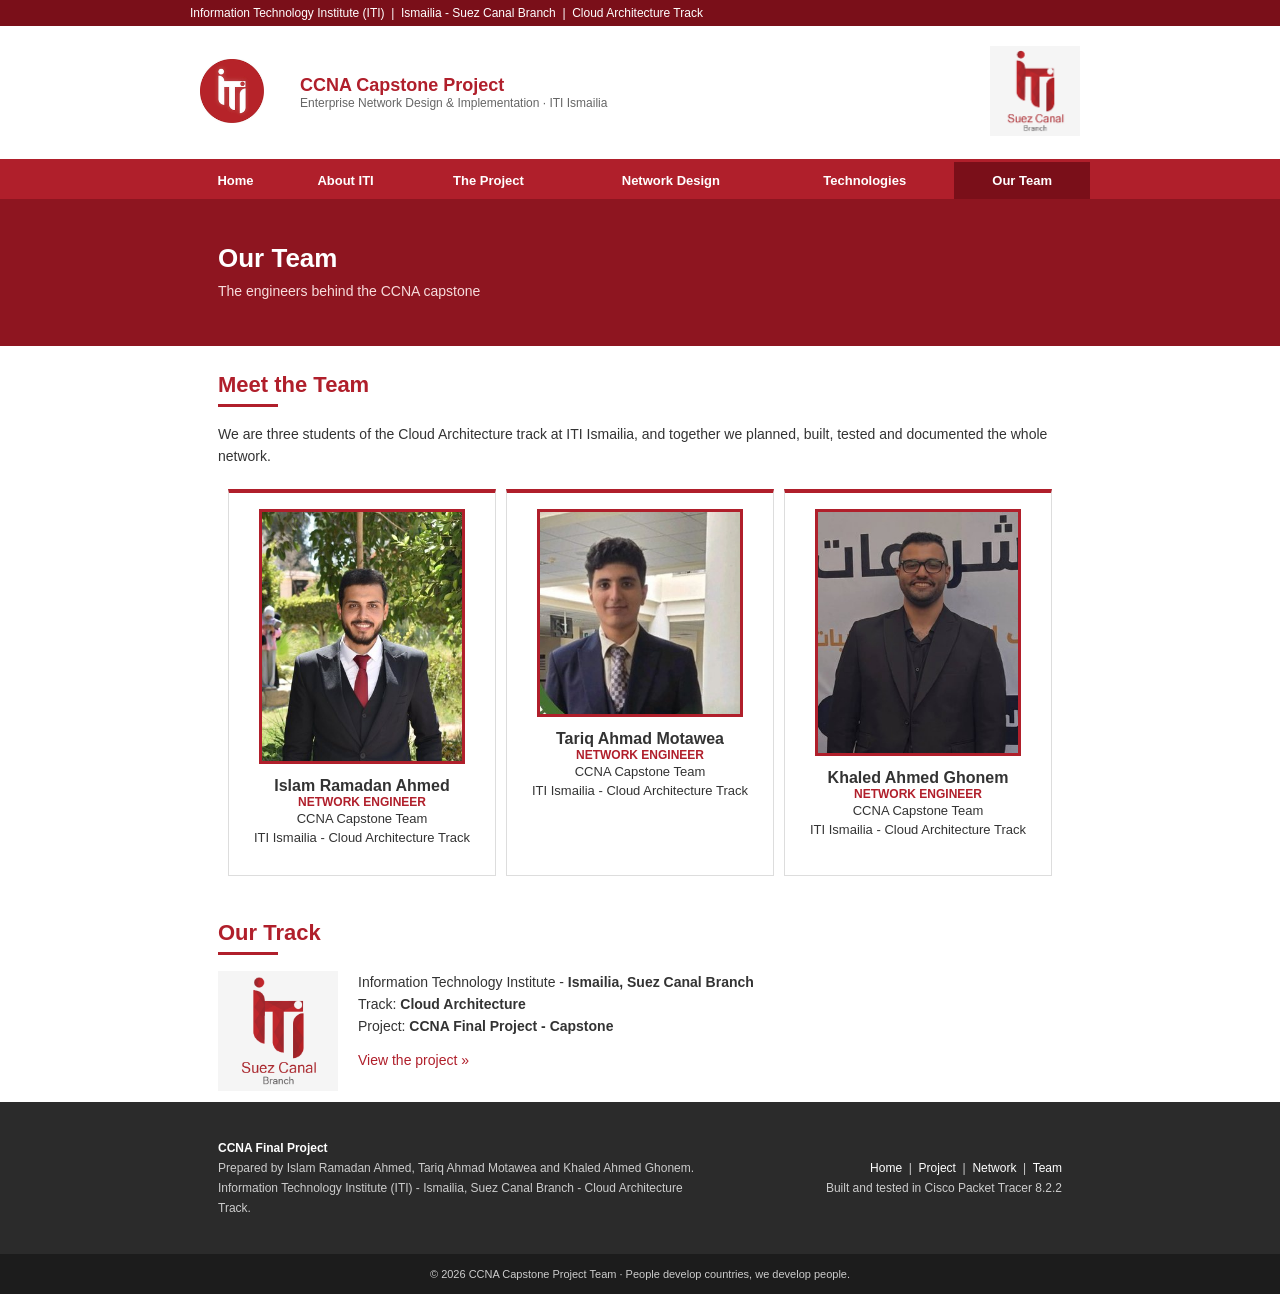
<file: web/team.html>
<!DOCTYPE html>
<html>
<head>
<meta charset="utf-8">
<title>Our Team | CCNA Capstone - ITI Ismailia</title>
<link rel="stylesheet" type="text/css" href="style.css">
</head>
<body>
<table class="topbar" width="100%" cellpadding="0" cellspacing="0"><tr><td>
<div class="wrap">Information Technology Institute (ITI) &nbsp;|&nbsp; Ismailia - Suez Canal Branch &nbsp;|&nbsp; Cloud Architecture Track</div>
</td></tr></table>

<table class="header" width="100%" cellpadding="0" cellspacing="0"><tr><td align="center">
<table class="wrap" width="900" cellpadding="0" cellspacing="0"><tr>
<td width="80"><a href="index.html"><img src="img/logo-round.png" width="64" height="64" alt="ITI"></a></td>
<td><div class="brand-title">CCNA Capstone Project</div><div class="brand-sub">Enterprise Network Design &amp; Implementation &middot; ITI Ismailia</div></td>
<td align="right" width="190"><img src="img/logo-suez.png" width="90" height="90" alt="ITI Suez Canal Branch"></td>
</tr></table>
</td></tr></table>

<table class="nav" width="100%" cellpadding="0" cellspacing="0"><tr><td align="center">
<table class="wrap" width="900" cellpadding="0" cellspacing="0"><tr><td><a href="index.html">Home</a></td><td><a href="about.html">About ITI</a></td><td><a href="project.html">The Project</a></td><td><a href="network.html">Network Design</a></td><td><a href="technologies.html">Technologies</a></td><td class="active"><a href="team.html">Our Team</a></td></tr></table>
</td></tr></table>

<table class="pagetitle" width="100%" cellpadding="0" cellspacing="0"><tr><td align="center">
<table class="wrap" width="900" cellpadding="0" cellspacing="0"><tr><td style="padding:22px 28px;color:#ffffff;">
<h1>Our Team</h1><p>The engineers behind the CCNA capstone</p></td></tr></table></td></tr></table>

<table class="content" width="100%" cellpadding="0" cellspacing="0"><tr><td align="center">
<table class="wrap" width="900" cellpadding="0" cellspacing="0"><tr><td>
<div class="section"><h2>Meet the Team</h2><div class="rule">&nbsp;</div>
<p>We are three students of the Cloud Architecture track at ITI Ismailia, and together we planned, built, tested and documented the whole network.</p>
<table class="cards" width="100%" cellpadding="0" cellspacing="10"><tr><td class="member" width="33%" align="center" style="background-color:#ffffff;border:1px solid #dddddd;border-top:4px solid #b01f2b;padding:16px;text-align:center;"><img src="img/islam.jpg" width="200" height="249" alt="Islam Ramadan Ahmed" style="border:3px solid #b01f2b;"><div class="name" style="font-size:16px;font-weight:bold;margin-top:10px;">Islam Ramadan Ahmed</div><div class="role" style="font-size:12px;color:#b01f2b;font-weight:bold;">NETWORK ENGINEER</div><p style="font-size:13px;">CCNA Capstone Team<br>ITI Ismailia - Cloud Architecture Track</p></td><td class="member" width="33%" align="center" style="background-color:#ffffff;border:1px solid #dddddd;border-top:4px solid #b01f2b;padding:16px;text-align:center;"><img src="img/tarek.jpg" width="200" height="202" alt="Tariq Ahmad Motawea" style="border:3px solid #b01f2b;"><div class="name" style="font-size:16px;font-weight:bold;margin-top:10px;">Tariq Ahmad Motawea</div><div class="role" style="font-size:12px;color:#b01f2b;font-weight:bold;">NETWORK ENGINEER</div><p style="font-size:13px;">CCNA Capstone Team<br>ITI Ismailia - Cloud Architecture Track</p></td><td class="member" width="33%" align="center" style="background-color:#ffffff;border:1px solid #dddddd;border-top:4px solid #b01f2b;padding:16px;text-align:center;"><img src="img/khaled.jpg" width="200" height="241" alt="Khaled Ahmed Ghonem" style="border:3px solid #b01f2b;"><div class="name" style="font-size:16px;font-weight:bold;margin-top:10px;">Khaled Ahmed Ghonem</div><div class="role" style="font-size:12px;color:#b01f2b;font-weight:bold;">NETWORK ENGINEER</div><p style="font-size:13px;">CCNA Capstone Team<br>ITI Ismailia - Cloud Architecture Track</p></td></tr></table></div><div class="section"><h2>Our Track</h2><div class="rule">&nbsp;</div>
<table width="100%" cellpadding="0" cellspacing="0"><tr>
<td width="140" valign="top"><img src="img/logo-suez.png" width="120" height="120" alt="ITI Suez Canal Branch"></td>
<td valign="top"><p>Information Technology Institute - <b>Ismailia, Suez Canal Branch</b><br>Track: <b>Cloud Architecture</b><br>Project: <b>CCNA Final Project - Capstone</b></p>
<p><a href="project.html">View the project &raquo;</a></p></td></tr></table></div>
</td></tr></table>
</td></tr></table>

<table class="footer" width="100%" cellpadding="0" cellspacing="0"><tr><td align="center">
<table class="wrap" width="900" cellpadding="0" cellspacing="0"><tr>
<td width="60%"><b style="color:#ffffff;">CCNA Final Project</b><br>
Prepared by Islam Ramadan Ahmed, Tariq Ahmad Motawea and Khaled Ahmed Ghonem.<br>
Information Technology Institute (ITI) - Ismailia, Suez Canal Branch - Cloud Architecture Track.</td>
<td width="40%" align="right"><a href="index.html">Home</a> &nbsp;|&nbsp; <a href="project.html">Project</a> &nbsp;|&nbsp; <a href="network.html">Network</a> &nbsp;|&nbsp; <a href="team.html">Team</a><br>
Built and tested in Cisco Packet Tracer 8.2.2</td>
</tr></table>
</td></tr></table>
<table class="footer" width="100%" cellpadding="0" cellspacing="0"><tr><td class="small" style="background-color:#1c1c1c;text-align:center;padding:10px;">
&copy; 2026 CCNA Capstone Project Team &middot; People develop countries, we develop people.
</td></tr></table>
</body>
</html>
</file>
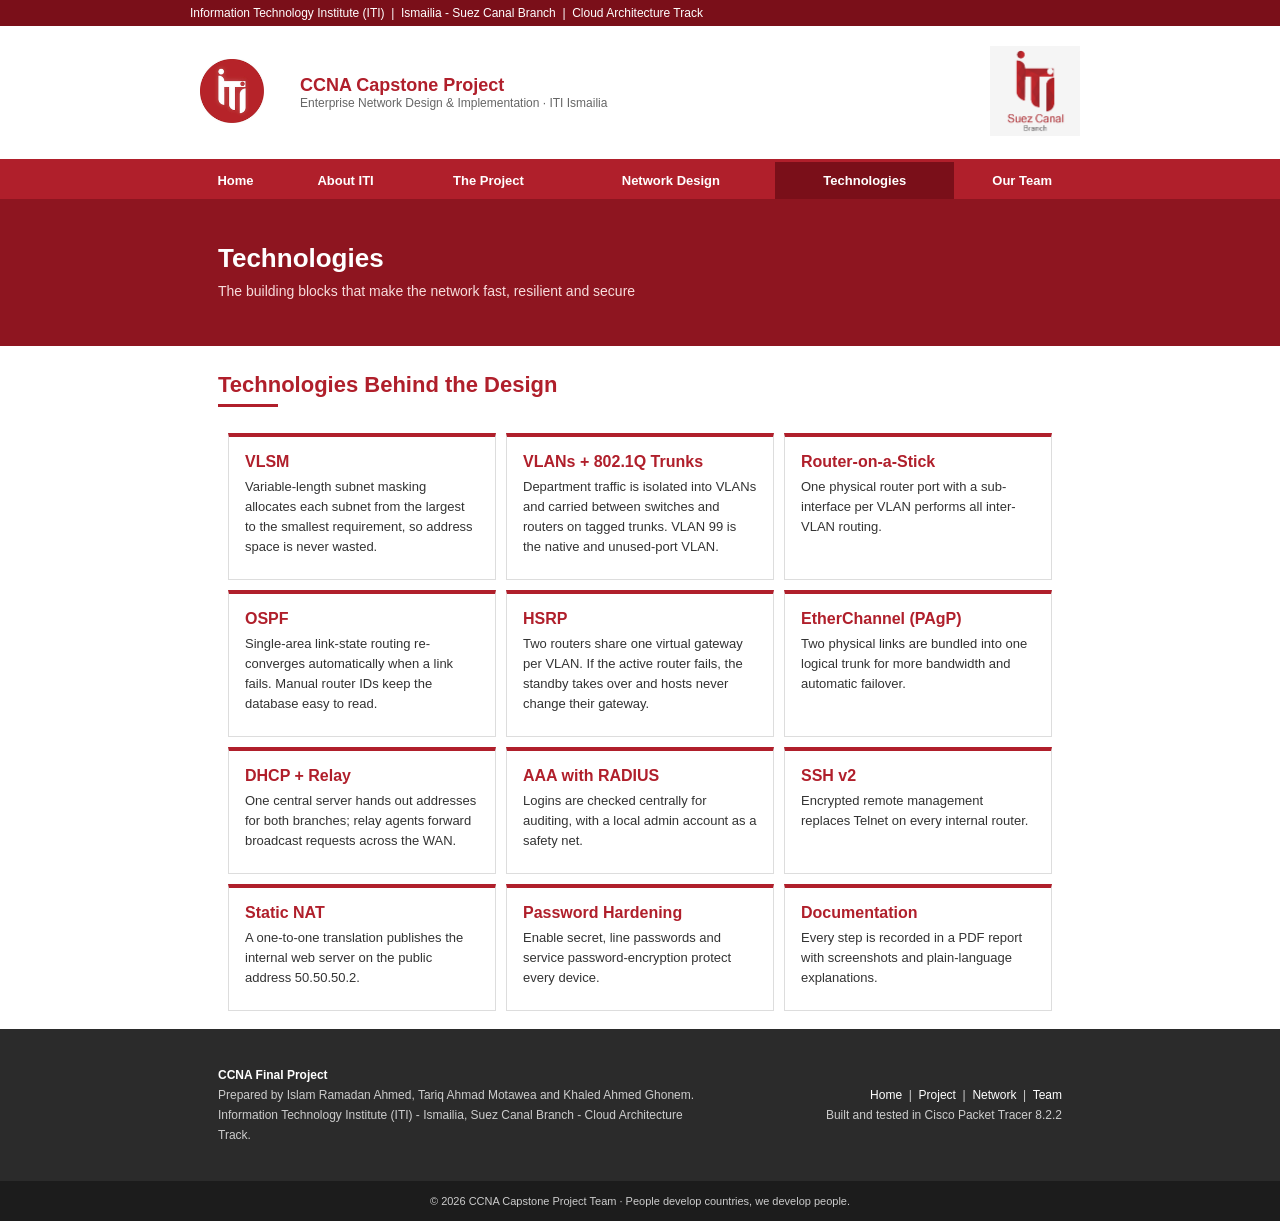
<file: web/technologies.html>
<!DOCTYPE html>
<html>
<head>
<meta charset="utf-8">
<title>Technologies | CCNA Capstone - ITI Ismailia</title>
<link rel="stylesheet" type="text/css" href="style.css">
</head>
<body>
<table class="topbar" width="100%" cellpadding="0" cellspacing="0"><tr><td>
<div class="wrap">Information Technology Institute (ITI) &nbsp;|&nbsp; Ismailia - Suez Canal Branch &nbsp;|&nbsp; Cloud Architecture Track</div>
</td></tr></table>

<table class="header" width="100%" cellpadding="0" cellspacing="0"><tr><td align="center">
<table class="wrap" width="900" cellpadding="0" cellspacing="0"><tr>
<td width="80"><a href="index.html"><img src="img/logo-round.png" width="64" height="64" alt="ITI"></a></td>
<td><div class="brand-title">CCNA Capstone Project</div><div class="brand-sub">Enterprise Network Design &amp; Implementation &middot; ITI Ismailia</div></td>
<td align="right" width="190"><img src="img/logo-suez.png" width="90" height="90" alt="ITI Suez Canal Branch"></td>
</tr></table>
</td></tr></table>

<table class="nav" width="100%" cellpadding="0" cellspacing="0"><tr><td align="center">
<table class="wrap" width="900" cellpadding="0" cellspacing="0"><tr><td><a href="index.html">Home</a></td><td><a href="about.html">About ITI</a></td><td><a href="project.html">The Project</a></td><td><a href="network.html">Network Design</a></td><td class="active"><a href="technologies.html">Technologies</a></td><td><a href="team.html">Our Team</a></td></tr></table>
</td></tr></table>

<table class="pagetitle" width="100%" cellpadding="0" cellspacing="0"><tr><td align="center">
<table class="wrap" width="900" cellpadding="0" cellspacing="0"><tr><td style="padding:22px 28px;color:#ffffff;">
<h1>Technologies</h1><p>The building blocks that make the network fast, resilient and secure</p></td></tr></table></td></tr></table>

<table class="content" width="100%" cellpadding="0" cellspacing="0"><tr><td align="center">
<table class="wrap" width="900" cellpadding="0" cellspacing="0"><tr><td>
<div class="section"><h2>Technologies Behind the Design</h2><div class="rule">&nbsp;</div><table class="cards" width="100%" cellpadding="0" cellspacing="10"><tr><td class="card" width="33%" style="background-color:#ffffff;border:1px solid #dddddd;border-top:4px solid #b01f2b;padding:16px;"><h3 style="color:#b01f2b;">VLSM</h3><p>Variable-length subnet masking allocates each subnet from the largest to the smallest requirement, so address space is never wasted.</p></td><td class="card" width="33%" style="background-color:#ffffff;border:1px solid #dddddd;border-top:4px solid #b01f2b;padding:16px;"><h3 style="color:#b01f2b;">VLANs + 802.1Q Trunks</h3><p>Department traffic is isolated into VLANs and carried between switches and routers on tagged trunks. VLAN 99 is the native and unused-port VLAN.</p></td><td class="card" width="33%" style="background-color:#ffffff;border:1px solid #dddddd;border-top:4px solid #b01f2b;padding:16px;"><h3 style="color:#b01f2b;">Router-on-a-Stick</h3><p>One physical router port with a sub-interface per VLAN performs all inter-VLAN routing.</p></td></tr><tr><td class="card" width="33%" style="background-color:#ffffff;border:1px solid #dddddd;border-top:4px solid #b01f2b;padding:16px;"><h3 style="color:#b01f2b;">OSPF</h3><p>Single-area link-state routing re-converges automatically when a link fails. Manual router IDs keep the database easy to read.</p></td><td class="card" width="33%" style="background-color:#ffffff;border:1px solid #dddddd;border-top:4px solid #b01f2b;padding:16px;"><h3 style="color:#b01f2b;">HSRP</h3><p>Two routers share one virtual gateway per VLAN. If the active router fails, the standby takes over and hosts never change their gateway.</p></td><td class="card" width="33%" style="background-color:#ffffff;border:1px solid #dddddd;border-top:4px solid #b01f2b;padding:16px;"><h3 style="color:#b01f2b;">EtherChannel (PAgP)</h3><p>Two physical links are bundled into one logical trunk for more bandwidth and automatic failover.</p></td></tr><tr><td class="card" width="33%" style="background-color:#ffffff;border:1px solid #dddddd;border-top:4px solid #b01f2b;padding:16px;"><h3 style="color:#b01f2b;">DHCP + Relay</h3><p>One central server hands out addresses for both branches; relay agents forward broadcast requests across the WAN.</p></td><td class="card" width="33%" style="background-color:#ffffff;border:1px solid #dddddd;border-top:4px solid #b01f2b;padding:16px;"><h3 style="color:#b01f2b;">AAA with RADIUS</h3><p>Logins are checked centrally for auditing, with a local admin account as a safety net.</p></td><td class="card" width="33%" style="background-color:#ffffff;border:1px solid #dddddd;border-top:4px solid #b01f2b;padding:16px;"><h3 style="color:#b01f2b;">SSH v2</h3><p>Encrypted remote management replaces Telnet on every internal router.</p></td></tr><tr><td class="card" width="33%" style="background-color:#ffffff;border:1px solid #dddddd;border-top:4px solid #b01f2b;padding:16px;"><h3 style="color:#b01f2b;">Static NAT</h3><p>A one-to-one translation publishes the internal web server on the public address 50.50.50.2.</p></td><td class="card" width="33%" style="background-color:#ffffff;border:1px solid #dddddd;border-top:4px solid #b01f2b;padding:16px;"><h3 style="color:#b01f2b;">Password Hardening</h3><p>Enable secret, line passwords and service password-encryption protect every device.</p></td><td class="card" width="33%" style="background-color:#ffffff;border:1px solid #dddddd;border-top:4px solid #b01f2b;padding:16px;"><h3 style="color:#b01f2b;">Documentation</h3><p>Every step is recorded in a PDF report with screenshots and plain-language explanations.</p></td></tr></table></div>
</td></tr></table>
</td></tr></table>

<table class="footer" width="100%" cellpadding="0" cellspacing="0"><tr><td align="center">
<table class="wrap" width="900" cellpadding="0" cellspacing="0"><tr>
<td width="60%"><b style="color:#ffffff;">CCNA Final Project</b><br>
Prepared by Islam Ramadan Ahmed, Tariq Ahmad Motawea and Khaled Ahmed Ghonem.<br>
Information Technology Institute (ITI) - Ismailia, Suez Canal Branch - Cloud Architecture Track.</td>
<td width="40%" align="right"><a href="index.html">Home</a> &nbsp;|&nbsp; <a href="project.html">Project</a> &nbsp;|&nbsp; <a href="network.html">Network</a> &nbsp;|&nbsp; <a href="team.html">Team</a><br>
Built and tested in Cisco Packet Tracer 8.2.2</td>
</tr></table>
</td></tr></table>
<table class="footer" width="100%" cellpadding="0" cellspacing="0"><tr><td class="small" style="background-color:#1c1c1c;text-align:center;padding:10px;">
&copy; 2026 CCNA Capstone Project Team &middot; People develop countries, we develop people.
</td></tr></table>
</body>
</html>
</file>
<file: web/style.css>
/* CCNA Capstone - ITI Ismailia | Packet Tracer friendly stylesheet (no grid/flex) */
body { margin: 0; padding: 0; background-color: #f2f2f2; color: #333333; font-family: Arial, Helvetica, sans-serif; font-size: 14px; }
a { color: #b01f2b; text-decoration: none; }
a:hover { text-decoration: underline; }
img { border: 0; }

.wrap { width: 900px; margin: 0 auto; }

/* top thin bar */
.topbar { background-color: #7a0f19; color: #ffffff; font-size: 12px; }
.topbar td { padding: 6px 10px; color: #ffffff; }

/* header */
.header { background-color: #ffffff; border-bottom: 3px solid #b01f2b; }
.header td { padding: 10px; }
.brand-title { font-size: 18px; font-weight: bold; color: #b01f2b; }
.brand-sub { font-size: 12px; color: #666666; }

/* navigation */
.nav { background-color: #b01f2b; }
.nav td { text-align: center; padding: 0; }
.nav a { display: block; padding: 11px 6px; color: #ffffff; font-weight: bold; font-size: 13px; text-decoration: none; }
.nav a:hover { background-color: #7a0f19; text-decoration: none; }
.nav .active a { background-color: #7a0f19; }

/* hero */
.hero { background-color: #8e1520; color: #ffffff; }
.hero td { padding: 34px 28px; color: #ffffff; }
.hero h1 { margin: 0 0 10px 0; font-size: 30px; color: #ffffff; }
.hero p { margin: 0 0 14px 0; font-size: 15px; line-height: 22px; color: #f7dcdc; }
.tag { display: inline-block; background-color: #ffffff; color: #b01f2b; font-weight: bold; font-size: 12px; padding: 4px 10px; margin-right: 6px; }
.btn { display: inline-block; background-color: #ffffff; color: #b01f2b; font-weight: bold; padding: 9px 18px; text-decoration: none; }
.btn:hover { background-color: #f2c9cd; text-decoration: none; }
.btn2 { display: inline-block; border: 2px solid #ffffff; color: #ffffff; font-weight: bold; padding: 7px 16px; text-decoration: none; margin-left: 8px; }

/* page title strip */
.pagetitle { background-color: #8e1520; }
.pagetitle td { padding: 22px 28px; color: #ffffff; }
.pagetitle h1 { margin: 0; font-size: 26px; color: #ffffff; }
.pagetitle p { margin: 6px 0 0 0; color: #f7dcdc; }

/* content */
.content { background-color: #ffffff; }
.content td { vertical-align: top; }
.section { padding: 26px 28px 8px 28px; }
h2 { color: #b01f2b; font-size: 22px; margin: 0 0 6px 0; }
h3 { color: #333333; font-size: 16px; margin: 0 0 6px 0; }
.rule { width: 60px; height: 3px; background-color: #b01f2b; margin: 0 0 16px 0; font-size: 1px; line-height: 3px; }
p { line-height: 22px; margin: 0 0 12px 0; }

/* stats */
.stats td { text-align: center; padding: 18px 6px; background-color: #f7f7f7; border-right: 1px solid #e0e0e0; }
.stat-num { font-size: 32px; font-weight: bold; color: #b01f2b; }
.stat-lbl { font-size: 12px; color: #666666; text-transform: uppercase; }

/* cards */
.cards { border-collapse: separate; border-spacing: 10px; }
.card { background-color: #ffffff; border: 1px solid #dddddd; border-top: 4px solid #b01f2b; padding: 16px; vertical-align: top; }
.card h3 { color: #b01f2b; }
.card p { font-size: 13px; line-height: 20px; margin-bottom: 6px; }

/* team */
.member { text-align: center; background-color: #ffffff; border: 1px solid #dddddd; border-top: 4px solid #b01f2b; padding: 16px; vertical-align: top; }
.member img { border: 3px solid #b01f2b; }
.member .name { font-size: 16px; font-weight: bold; color: #333333; margin-top: 10px; }
.member .role { font-size: 12px; color: #b01f2b; font-weight: bold; text-transform: uppercase; }
.member p { font-size: 13px; line-height: 19px; }

/* data tables */
table.data { width: 100%; border-collapse: collapse; font-size: 13px; margin-bottom: 16px; }
table.data th { background-color: #b01f2b; color: #ffffff; text-align: left; padding: 8px 10px; border: 1px solid #b01f2b; }
table.data td { padding: 7px 10px; border: 1px solid #dddddd; vertical-align: top; }
table.data tr.alt td { background-color: #faf0f1; }

.note { background-color: #fdf3f3; border-left: 4px solid #b01f2b; padding: 12px 16px; margin: 0 0 16px 0; font-size: 13px; line-height: 20px; }
.figure { text-align: center; padding: 8px 0 14px 0; }
.caption { font-size: 12px; color: #777777; text-align: center; }
code { font-family: Courier New, monospace; background-color: #f2f2f2; padding: 1px 4px; font-size: 12px; }

/* footer */
.footer { background-color: #2b2b2b; color: #cccccc; font-size: 12px; }
.footer td { padding: 18px 28px; color: #cccccc; line-height: 20px; }
.footer a { color: #ffffff; }
.footer .small { background-color: #1c1c1c; font-size: 11px; text-align: center; padding: 10px; }
</file>
